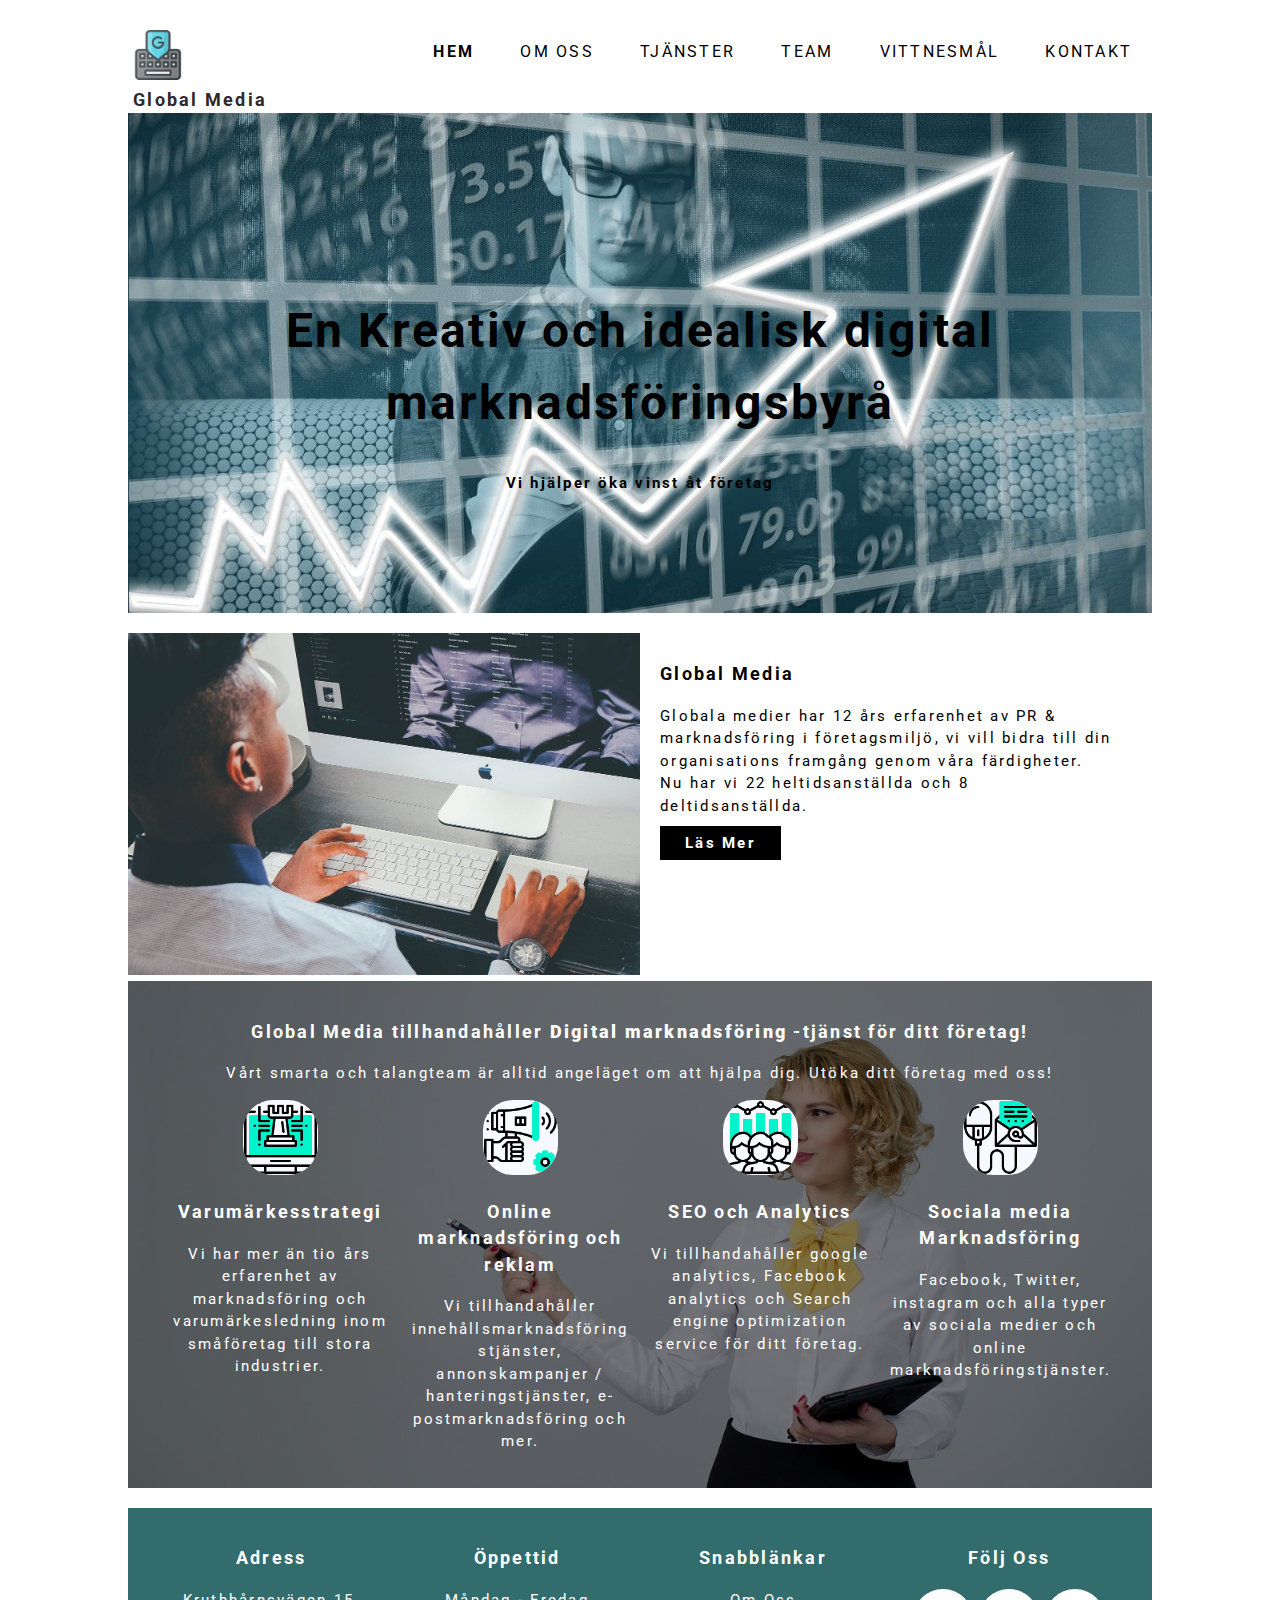
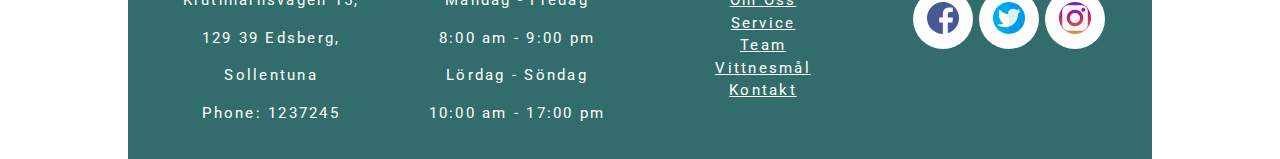
<file: index.html>
<!DOCTYPE html>
<html lang="sv-SE">

<head>
  <meta charset="UTF-8">
  <meta name="viewport" content="width=device-width">
  <title>Kreativ och idealisk digital marknadsföringsidé.</title>
  <link rel="stylesheet" type="text/css" href="style.css">
  <link
    href="https://fonts.googleapis.com/css2?family=Roboto:ital,wght@0,100;0,300;0,400;0,700;1,100;1,300;1,400;1,700&display=swap"
    rel="stylesheet">
</head>

<body>
  <div class="container">
    <!--container starts-->

    <header>
      <!-- header starts here-->
      <div id="branding">

        <a><img src="image/globalmedia-logo.png" alt="logo"></a>
        <h3 class="business-name">Global Media</h3>
      </div>

      <nav>
        <input class="menu-btn" type="checkbox" id="menu-btn" />
        <label class="menu-icon" for="menu-btn"><span class="navicon"></span></label>
        <ul class="menu">
          <li class="current"><a href="index.html"> Hem</a></li>
          <li> <a href="om-oss.html"> Om Oss</a></li>
          <li> <a href="service.html">Tjänster</a></li>
          <li> <a href="team.html"> Team</a></li>
          <li> <a href="vittnesmål.html"> Vittnesmål</a></li>
          <li> <a href="kontakt.html"> Kontakt</a></li>
        </ul>
      </nav>

    </header><!-- header ends here-->


    <section class="showcase clearfix">
      <div class="overflow"></div>
      <div class="container">
        <h1 class="heading-text">En Kreativ och idealisk digital marknadsföringsbyrå</h1>
        <p class="sub-text"> Vi hjälper öka vinst åt företag</p>
      </div>
    </section>

    <section class="sucess-story clearfix">
      <div class="our-story one-half">
        <img src="image/coter-110.jpg" alt="office worker">
      </div>
      <div class="our-story-text one-half">
        <h3>Global Media</h3>
        <p>Globala medier har 12 års erfarenhet av PR & marknadsföring i företagsmiljö, vi vill bidra till din organisations framgång genom våra färdigheter.  Nu har vi 22 heltidsanställda och 8 deltidsanställda.
    </p>
        <a href="om-oss.html" class="button">Läs Mer</a>
      </div>
    </section>
<!--new section started here-->
<section class="our-service clearfix">
  <div class="overflow"></div>
  <div class="inner-container">

    <div class="information">

      <h3>Global Media tillhandahåller <strong> Digital marknadsföring </strong> -tjänst för ditt företag!</h3>

      <p>Vårt smarta och talangteam är alltid angeläget om att hjälpa dig. Utöka ditt företag med oss!</p>

    </div>

    <div class="facts">
      <div class="one-fourth">
        <img src="image/technology_1.png" alt="icon">
        <h3>Varumärkesstrategi</h3>
        <p>Vi har mer än tio års erfarenhet av marknadsföring och varumärkesledning inom småföretag till stora industrier.</p>
      </div>
      <div class="one-fourth">
        <img src="image/technology_2.png" alt="icon">
        <h3>Online marknadsföring och reklam</h3>
        <p>Vi tillhandahåller innehållsmarknadsföring stjänster, annonskampanjer / hanteringstjänster, e-postmarknadsföring och mer.</p>
      </div>
      <div class="one-fourth">
        <img src="image/technology_3.png" alt="icon">
        <h3>SEO och Analytics</h3>
        <p>Vi tillhandahåller google analytics, Facebook analytics och Search engine optimization service för ditt företag.</p>
      </div>
      <div class="one-fourth">
        <img src="image/technology_4.png" alt="icon">
        <h3>Sociala media
          Marknadsföring</h3>
        <p>Facebook, Twitter, instagram och alla typer av sociala medier och online marknadsföringstjänster.</p>
      </div>
    </div>
  </div>
</section><!--new section ended here-->





    <footer class="clearfix">

      <div class="inner-container">
        <div class="one-fourth">

          <h3>Adress</h3>
          <p>Kruthhårnsvägen 15,</p>
          <p> 129 39 Edsberg,</p>
          <p> Sollentuna</p>
          <p>Phone: 1237245</p>
        </div>
        <div class="one-fourth">
          <h3>Öppettid</h3>
          <p>Måndag - Fredag</p>
          <p>8:00 am - 9:00 pm</p>
          <p>Lördag - Söndag</p>
          <p>10:00 am - 17:00 pm</p>
        </div>
        <div class="one-fourth">
          <h3>Snabblänkar</h3>
          <ul class="quick-links">
            <li> <a href="om-oss.html"> Om Oss</a></li>
            <li> <a href="service.html"> Service</a></li>
            <li> <a href="team.html"> Team</a></li>
            <li> <a href="vittnesmål.html"> Vittnesmål</a></li>
            <li> <a href="kontakt.html"> Kontakt</a></li>
          </ul>
        </div>
        <div class="one-fourth">

          <h3>Följ Oss</h3>
          <ul class="social-icons">
            <li class="facebook-icons"><a href="https://facebook.com" target="_blank"><img src="image/facebook.png"
                  alt="facebook"></a></li>
            <li><a href="https://twitter.com" target="_blank"><img src="image/twitter.png" alt="twitter"></a></li>
            <li><a href="https://instagram.com" target="_blank"><img src="image/instagram.png" alt="instagram"></a></li>
          </ul>
          <p></p>
        </div>
      </div>
    </footer>

  </div><!-- container end -->
</body>

</html>
</file>
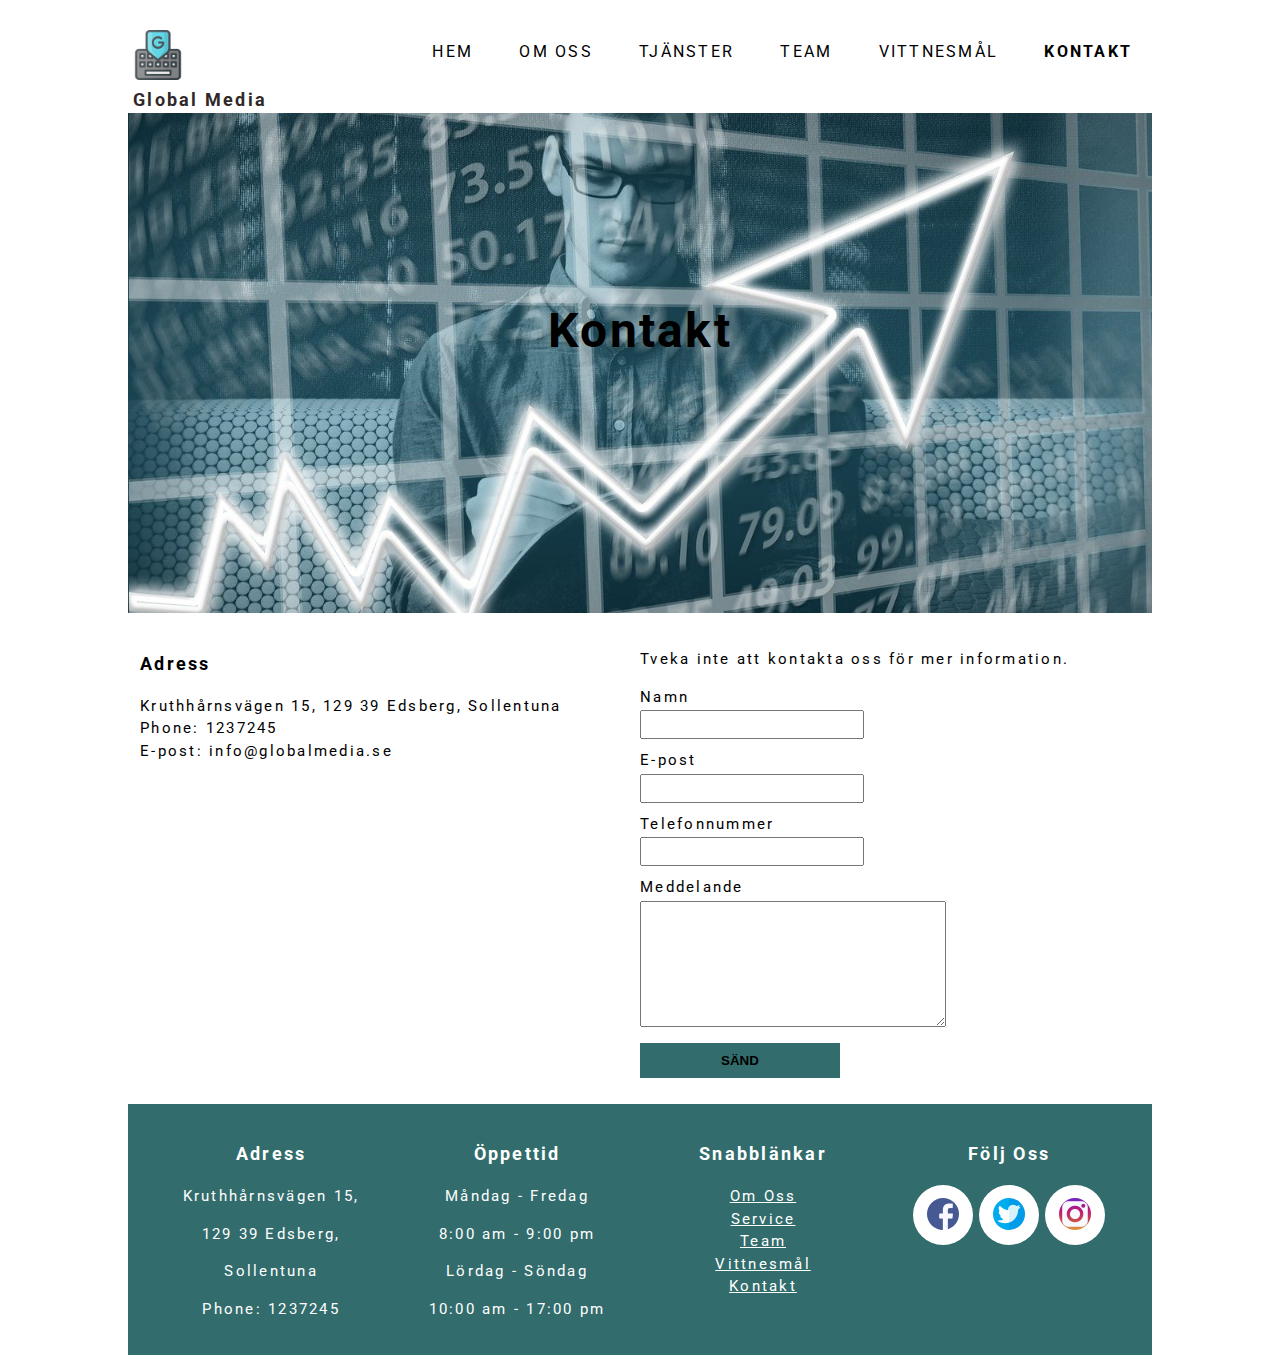
<file: kontakt.html>
<!DOCTYPE html>
<html lang="sv-SE">

<head>
  <meta charset="UTF-8">
  <meta name="viewport" content="width=device-width">
  <title>Kreativ och idealisk digital marknadsföringsidé.</title>
  <link rel="stylesheet" type="text/css" href="style.css">
  <link
    href="https://fonts.googleapis.com/css2?family=Roboto:ital,wght@0,100;0,300;0,400;0,700;1,100;1,300;1,400;1,700&display=swap"
    rel="stylesheet">
</head>

<body>
  <div class="container">
    <!--container starts-->

    <header>
      <!-- header starts here-->
      <div id="branding">

        <a><img src="image/globalmedia-logo.png" alt="logo"></a>
        <h3 class="business-name">Global Media</h3>
      </div>

      <nav>
        <input class="menu-btn" type="checkbox" id="menu-btn" />
        <label class="menu-icon" for="menu-btn"><span class="navicon"></span></label>
        <ul class="menu">
          <li><a href="index.html"> Hem</a></li>
          <li> <a href="om-oss.html"> Om Oss</a></li>
          <li> <a href="service.html">Tjänster</a></li>
          <li> <a href="team.html"> Team</a></li>
          <li> <a href="vittnesmål.html"> Vittnesmål</a></li>
          <li class="current"> <a href="kontakt.html"> Kontakt</a></li>
        </ul>
      </nav>

    </header><!-- header ends here-->


    <section class="showcase clearfix">
      <div class="overflow"></div>
      <div class="container">
        <h1 class="heading-text">Kontakt</h1>
        
      </div>
    </section>


    <main class="main clearfix">
			<div class="inner-container py-3">

				<div class="one-half">
					
					<h3 class="bold">Adress</h3>

					<p>Kruthhårnsvägen 15, 129 39 Edsberg, Sollentuna<br>

						<span class="bold">Phone:</span> 1237245<br>
						<span class="bold">E-post:</span> info@globalmedia.se
					</p>
          <iframe src="https://www.google.com/maps/embed?pb=!1m18!1m12!1m3!1d2028.264551479831!2d17.96345661586386!3d59.445339708757764!2m3!1f0!2f0!3f0!3m2!1i1024!2i768!4f13.1!3m3!1m2!1s0x465f993120ea3437%3A0x34ade1cb523b79e9!2sEdsbergs%20Centrum!5e0!3m2!1ssv!2sse!4v1599163993152!5m2!1ssv!2sse" width="400" height="300" frameborder="0" style="border:0;" allowfullscreen="" aria-hidden="false" tabindex="0"></iframe>
				</div>
				<div class="one-half">
					<p class="bold">Tveka inte att kontakta oss för mer information.</p>
					<form method="get" action="contact.html">
						<label for="name">Namn</label>
						<input type="text" id="name" name="namn" required="required">
						<label for="email">E-post</label>
						<input type="email" id="email" name="email" required="required">
						<label for="telefonnummer">Telefonnummer</label>
						<input type="tel" id="telefonnummer" name="telefonnummer" required="required">
						<label for="meddelande">Meddelande</label>
						<textarea id="meddelande" name="meddelande"></textarea><br>
						<input type="submit" class="submit bold" name="submit" value="SÄND">
					</form>

				</div>



			</div>
		</main>

    <footer class="clearfix">

      <div class="inner-container">
        <div class="one-fourth">

          <h3>Adress</h3>
          <p>Kruthhårnsvägen 15,</p>
          <p> 129 39 Edsberg,</p>
          <p>Sollentuna</p>
          <p>Phone: 1237245</p>
        </div>
        <div class="one-fourth">
          <h3>Öppettid</h3>
          <p>Måndag - Fredag</p>
          <p>8:00 am - 9:00 pm</p>
          <p>Lördag - Söndag</p>
          <p>10:00 am - 17:00 pm</p>
        </div>
        <div class="one-fourth">
          <h3>Snabblänkar</h3>
          <ul class="quick-links">
            <li> <a href="om-oss.html"> Om Oss</a></li>
            <li> <a href="service.html"> Service</a></li>
            <li> <a href="team.html"> Team</a></li>
            <li> <a href="vittnesmål.html"> Vittnesmål</a></li>
            <li> <a href="kontakt.html"> Kontakt</a></li>
          </ul>
        </div>
        <div class="one-fourth">

          <h3>Följ Oss</h3>
          <ul class="social-icons">
            <li class="facebook-icons"><a href="https://facebook.com" target="_blank"><img src="image/facebook.png"
                  alt="facebook"></a></li>
            <li><a href="https://twitter.com" target="_blank"><img src="image/twitter.png" alt="twitter"></a></li>
            <li><a href="https://instagram.com" target="_blank"><img src="image/instagram.png" alt="instagram"></a></li>
          </ul>
          <p></p>
        </div>
      </div>
    </footer>

  </div><!-- container end -->
</body>

</html>
</file>
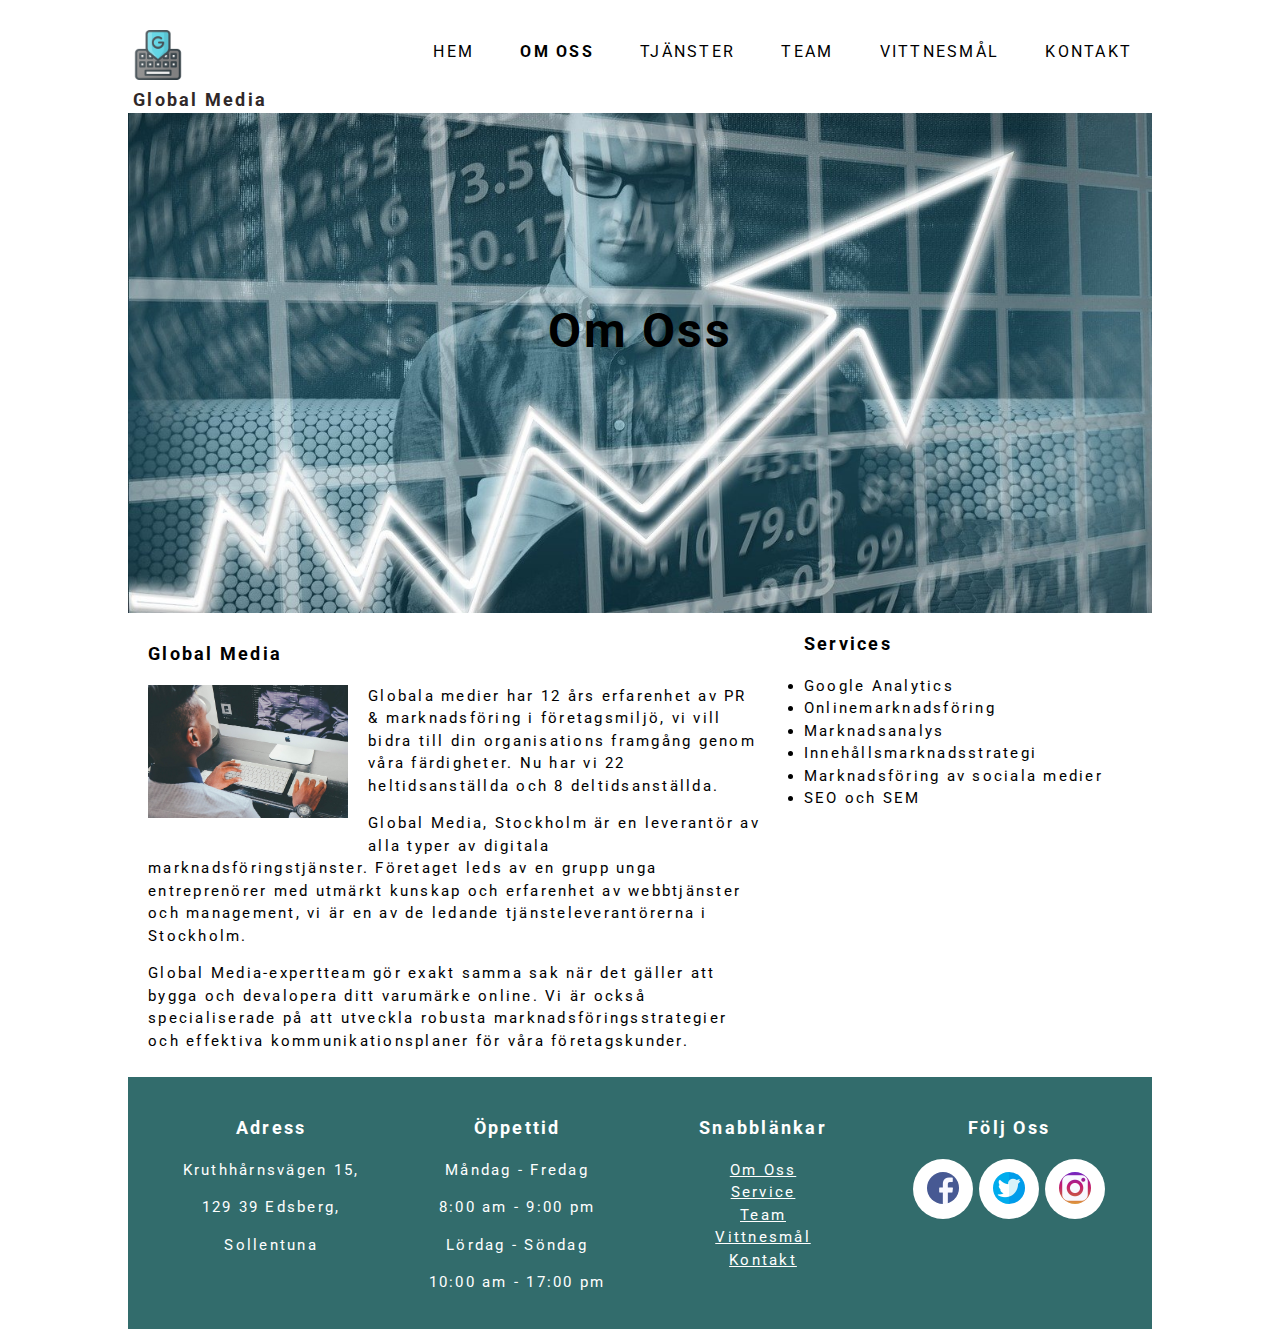
<file: om-oss.html>
<!DOCTYPE html>
<html lang="sv-SE">

<head>
  <meta charset="UTF-8">
  <meta name="viewport" content="width=device-width">
  <title>Kreativ och idealisk digital marknadsföringsidé.</title>
  <link rel="stylesheet" type="text/css" href="style.css">
  <link
    href="https://fonts.googleapis.com/css2?family=Roboto:ital,wght@0,100;0,300;0,400;0,700;1,100;1,300;1,400;1,700&display=swap"
    rel="stylesheet">
</head>

<body>
  <div class="container">
    <!--container starts-->

    <header>
      <!-- header starts here-->
      <div id="branding">

        <a><img src="image/globalmedia-logo.png" alt="logo"></a>
        <h3 class="business-name">Global Media</h3>
      </div>

      <nav>
        <input class="menu-btn" type="checkbox" id="menu-btn" />
        <label class="menu-icon" for="menu-btn"><span class="navicon"></span></label>
        <ul class="menu">
          <li><a href="index.html"> Hem</a></li>
          <li  class="current"> <a href="om-oss.html"> Om Oss</a></li>
          <li> <a href="service.html">Tjänster</a></li>
          <li> <a href="team.html"> Team</a></li>
          <li> <a href="vittnesmål.html"> Vittnesmål</a></li>
          <li> <a href="kontakt.html"> Kontakt</a></li>
        </ul>
      </nav>

    </header><!-- header ends here-->


    <section class="showcase clearfix">
      <div class="overflow"></div>
      <div class="container">
        <h1 class="heading-text">Om Oss</h1>
        
      </div>
    </section>




    <section class="sucess-story  two-third clearfix">
    
      <div class="our-story-text">
        <h3>Global Media</h3>
        <p><img src="image/coter-110.jpg" alt="office worker" class="left-align" width="200" height="auto">Globala medier har 12 års erfarenhet av PR & marknadsföring i företagsmiljö, vi vill bidra till din organisations framgång genom våra färdigheter.  Nu har vi 22 heltidsanställda och 8 deltidsanställda.
    </p>
    <p>Global Media, Stockholm är en leverantör av alla typer av digitala marknadsföringstjänster. Företaget leds av en grupp unga entreprenörer med utmärkt kunskap och erfarenhet av webbtjänster och management, vi är en av de ledande tjänsteleverantörerna i Stockholm.
    </p>
    <p>
      Global Media-expertteam gör exakt samma sak när det gäller att bygga och devalopera ditt varumärke online. Vi är också specialiserade på att utveckla robusta marknadsföringsstrategier och effektiva kommunikationsplaner för våra företagskunder.
    </p>
      </div>
    </section>
    <aside class="one-third">
      <h3>Services</h3>
      <ul>
        <li>Google Analytics</li>
        <li>Onlinemarknadsföring</li>
        <li>Marknadsanalys</li>
        <li>Innehållsmarknadsstrategi</li>
        <li>Marknadsföring av sociala medier</li>
        <li>SEO och SEM</li>

      </ul>
    </aside>


    <footer class="clearfix">

      <div class="inner-container">
        <div class="one-fourth">

          <h3>Adress</h3>
          <p>Kruthhårnsvägen 15,</p>
          <p> 129 39 Edsberg,</p>
          <p> Sollentuna</p>
        </div>
        <div class="one-fourth">
          <h3>Öppettid</h3>
          <p>Måndag - Fredag</p>
          <p>8:00 am - 9:00 pm</p>
          <p>Lördag - Söndag</p>
          <p>10:00 am - 17:00 pm</p>
        </div>
        <div class="one-fourth">
          <h3>Snabblänkar</h3>
          <ul class="quick-links">
            <li> <a href="om-oss.html"> Om Oss</a></li>
            <li> <a href="service.html"> Service</a></li>
            <li> <a href="team.html"> Team</a></li>
            <li> <a href="vittnesmål.html"> Vittnesmål</a></li>
            <li> <a href="kontakt.html"> Kontakt</a></li>
          </ul>
        </div>
        <div class="one-fourth">

          <h3>Följ Oss</h3>
          <ul class="social-icons">
            <li class="facebook-icons"><a href="https://facebook.com" target="_blank"><img src="image/facebook.png"
                  alt="facebook"></a></li>
            <li><a href="https://twitter.com" target="_blank"><img src="image/twitter.png" alt="twitter"></a></li>
            <li><a href="https://instagram.com" target="_blank"><img src="image/instagram.png" alt="instagram"></a></li>
          </ul>
          <p></p>
        </div>
      </div>
    </footer>

  </div><!-- container end -->
</body>

</html>
</file>
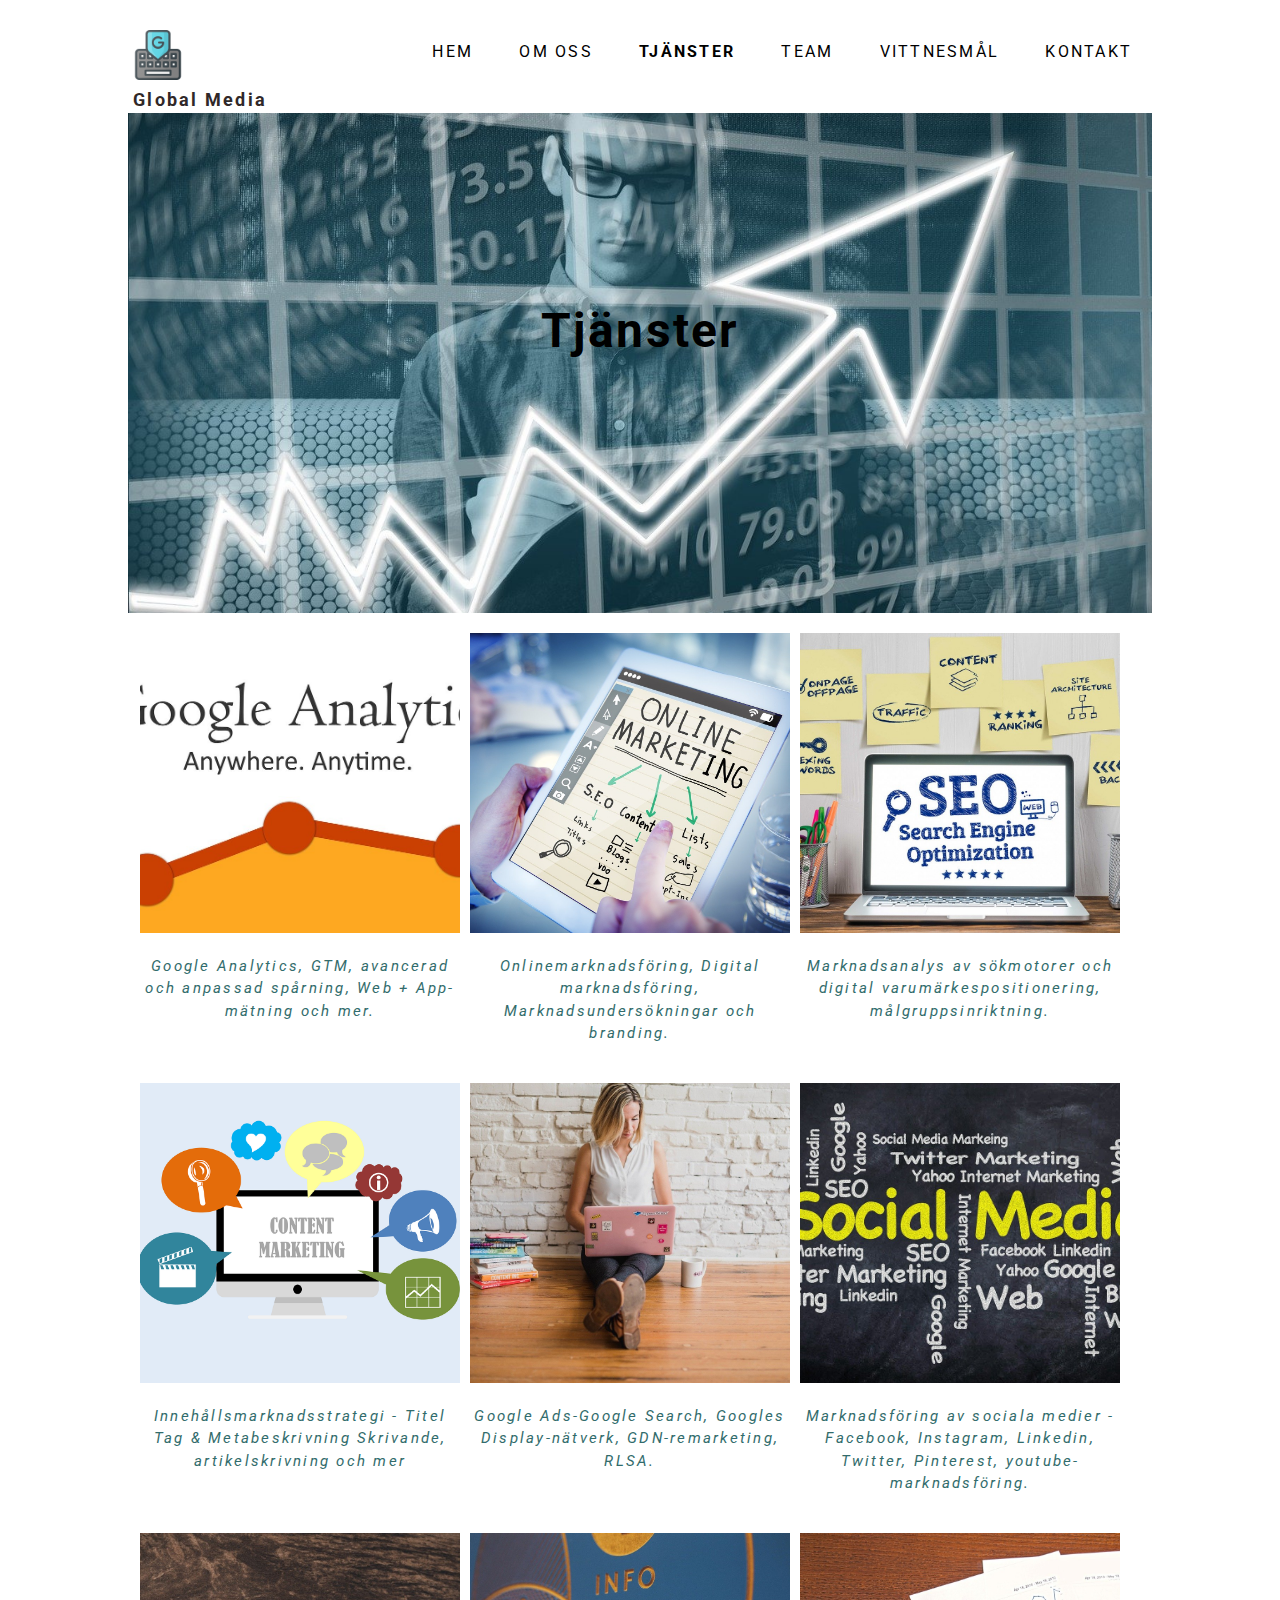
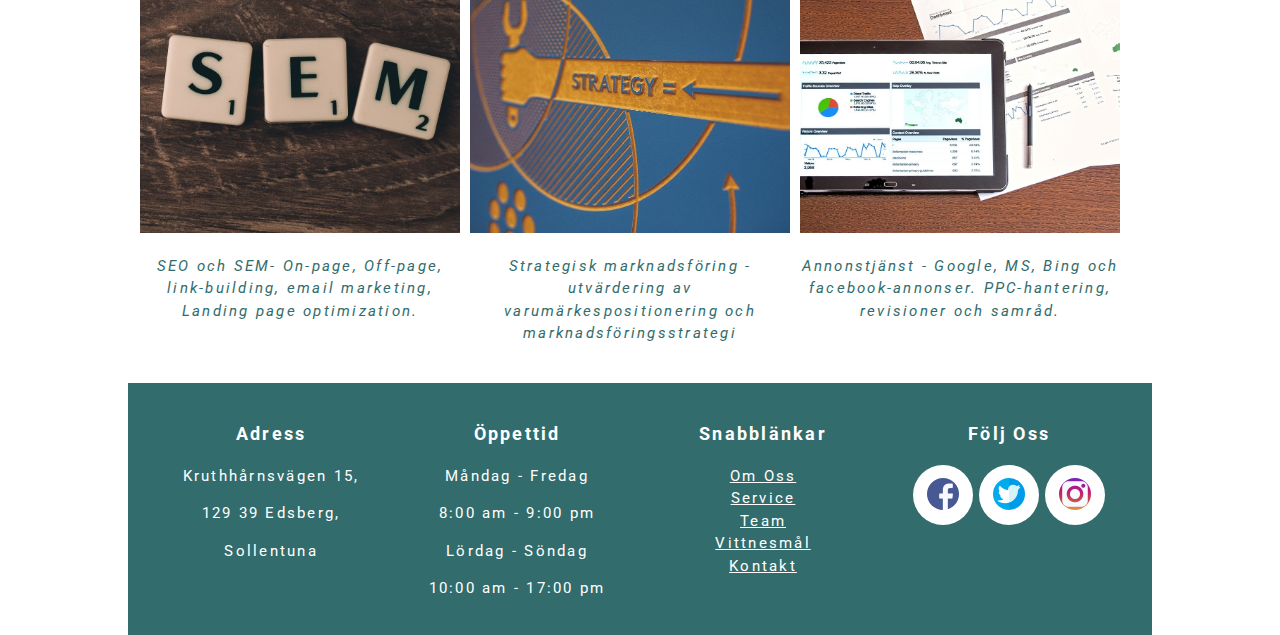
<file: service.html>
<!DOCTYPE html>
<html lang="sv-SE">

<head>
  <meta charset="UTF-8">
  <meta name="viewport" content="width=device-width">
  <title>Kreativ och idealisk digital marknadsföringsidé.</title>
  <link rel="stylesheet" type="text/css" href="style.css">
  <link
    href="https://fonts.googleapis.com/css2?family=Roboto:ital,wght@0,100;0,300;0,400;0,700;1,100;1,300;1,400;1,700&display=swap"
    rel="stylesheet">
</head>

<body>
  <div class="container">
    <!--container starts-->

    <header>
      <!-- header starts here-->
      <div id="branding">

        <a><img src="image/globalmedia-logo.png" alt="logo"></a>
        <h3 class="business-name">Global Media</h3>
      </div>

      <nav>
        <input class="menu-btn" type="checkbox" id="menu-btn" />
        <label class="menu-icon" for="menu-btn"><span class="navicon"></span></label>
        <ul class="menu">
          <li><a href="index.html"> Hem</a></li>
          <li> <a href="om-oss.html"> Om Oss</a></li>
          <li class="current"> <a href="service.html">Tjänster</a></li>
          <li> <a href="team.html"> Team</a></li>
          <li> <a href="vittnesmål.html"> Vittnesmål</a></li>
          <li> <a href="kontakt.html"> Kontakt</a></li>
        </ul>
      </nav>

    </header><!-- header ends here-->


    <section class="showcase clearfix">
      <div class="overflow"></div>
      <div class="container">
        <h1 class="heading-text">Tjänster</h1>

      </div>
    </section>


    <main class="main clearfix py-3">

      <div class="inner-container menu-container">


        <div><img src="image/google-analytics.jpg" alt="google-analytics">
          <p class="service-name">Google Analytics, GTM, avancerad och anpassad spårning, Web + App-mätning och mer.
          </p>
        </div>
        <div>

          <img src="image/online-marketing0.jpg" alt="online-marketing">
          <p class="service-name">Onlinemarknadsföring, Digital marknadsföring, Marknadsundersökningar och branding.</p>

        </div>
        <div>
          <img src="image/search-engine-opt.jpg" alt="seo">
          <p class="service-name">Marknadsanalys av sökmotorer och digital varumärkespositionering, målgruppsinriktning.
          </p>
        </div>
        <div>
          <img src="image/content.png" alt="content">
          <p class="service-name">Innehållsmarknadsstrategi - Titel Tag & Metabeskrivning Skrivande, artikelskrivning
            och mer</p>

        </div>
        <div>
          <img src="image/influencer.jpg" alt="influencer">
          <p class="service-name">Google Ads-Google Search, Googles Display-nätverk, GDN-remarketing, RLSA. </p>

        </div>
        <div>
          <img src="image/social-0.jpg" alt="social-media">
          <p class="service-name">Marknadsföring av sociala medier - Facebook, Instagram, Linkedin, Twitter, Pinterest,
            youtube-marknadsföring.</p>

        </div>
        <div>
          <img src="image/seo-793032_1280.jpg" alt="sem">
          <p class="service-name">SEO och SEM- On-page, Off-page, link-building, email marketing, Landing page
            optimization.</p>

        </div>
        <div>
          <img src="image/strategy-791200_1280.jpg" alt="strategy">
          <p class="service-name">Strategisk marknadsföring - utvärdering av varumärkespositionering och
            marknadsföringsstrategi</p>


        </div>
        <div>
          <img src="image/analysis-1841158_1280.jpg" alt="analysis">
          <p class="service-name">Annonstjänst - Google, MS, Bing och facebook-annonser. PPC-hantering, revisioner och
            samråd.</p>
          </p>
        </div>


      </div>
    </main>



    <footer class="clearfix">

      <div class="inner-container">
        <div class="one-fourth">

          <h3>Adress</h3>
          <p>Kruthhårnsvägen 15,</p>
          <p> 129 39 Edsberg,</p>
          <p> Sollentuna</p>
        </div>
        <div class="one-fourth">
          <h3>Öppettid</h3>
          <p>Måndag - Fredag</p>
          <p>8:00 am - 9:00 pm</p>
          <p>Lördag - Söndag</p>
          <p>10:00 am - 17:00 pm</p>
        </div>
        <div class="one-fourth">
          <h3>Snabblänkar</h3>
          <ul class="quick-links">
            <li> <a href="om-oss.html"> Om Oss</a></li>
            <li> <a href="service.html"> Service</a></li>
            <li> <a href="team.html"> Team</a></li>
            <li> <a href="vittnesmål.html"> Vittnesmål</a></li>
            <li> <a href="kontakt.html"> Kontakt</a></li>
          </ul>
        </div>
        <div class="one-fourth">

          <h3>Följ Oss</h3>
          <ul class="social-icons">
            <li class="facebook-icons"><a href="https://facebook.com" target="_blank"><img src="image/facebook.png"
                  alt="facebook"></a></li>
            <li><a href="https://twitter.com" target="_blank"><img src="image/twitter.png" alt="twitter"></a></li>
            <li><a href="https://instagram.com" target="_blank"><img src="image/instagram.png" alt="instagram"></a></li>
          </ul>
          <p></p>
        </div>
      </div>
    </footer>

  </div><!-- container end -->
</body>

</html>
</file>
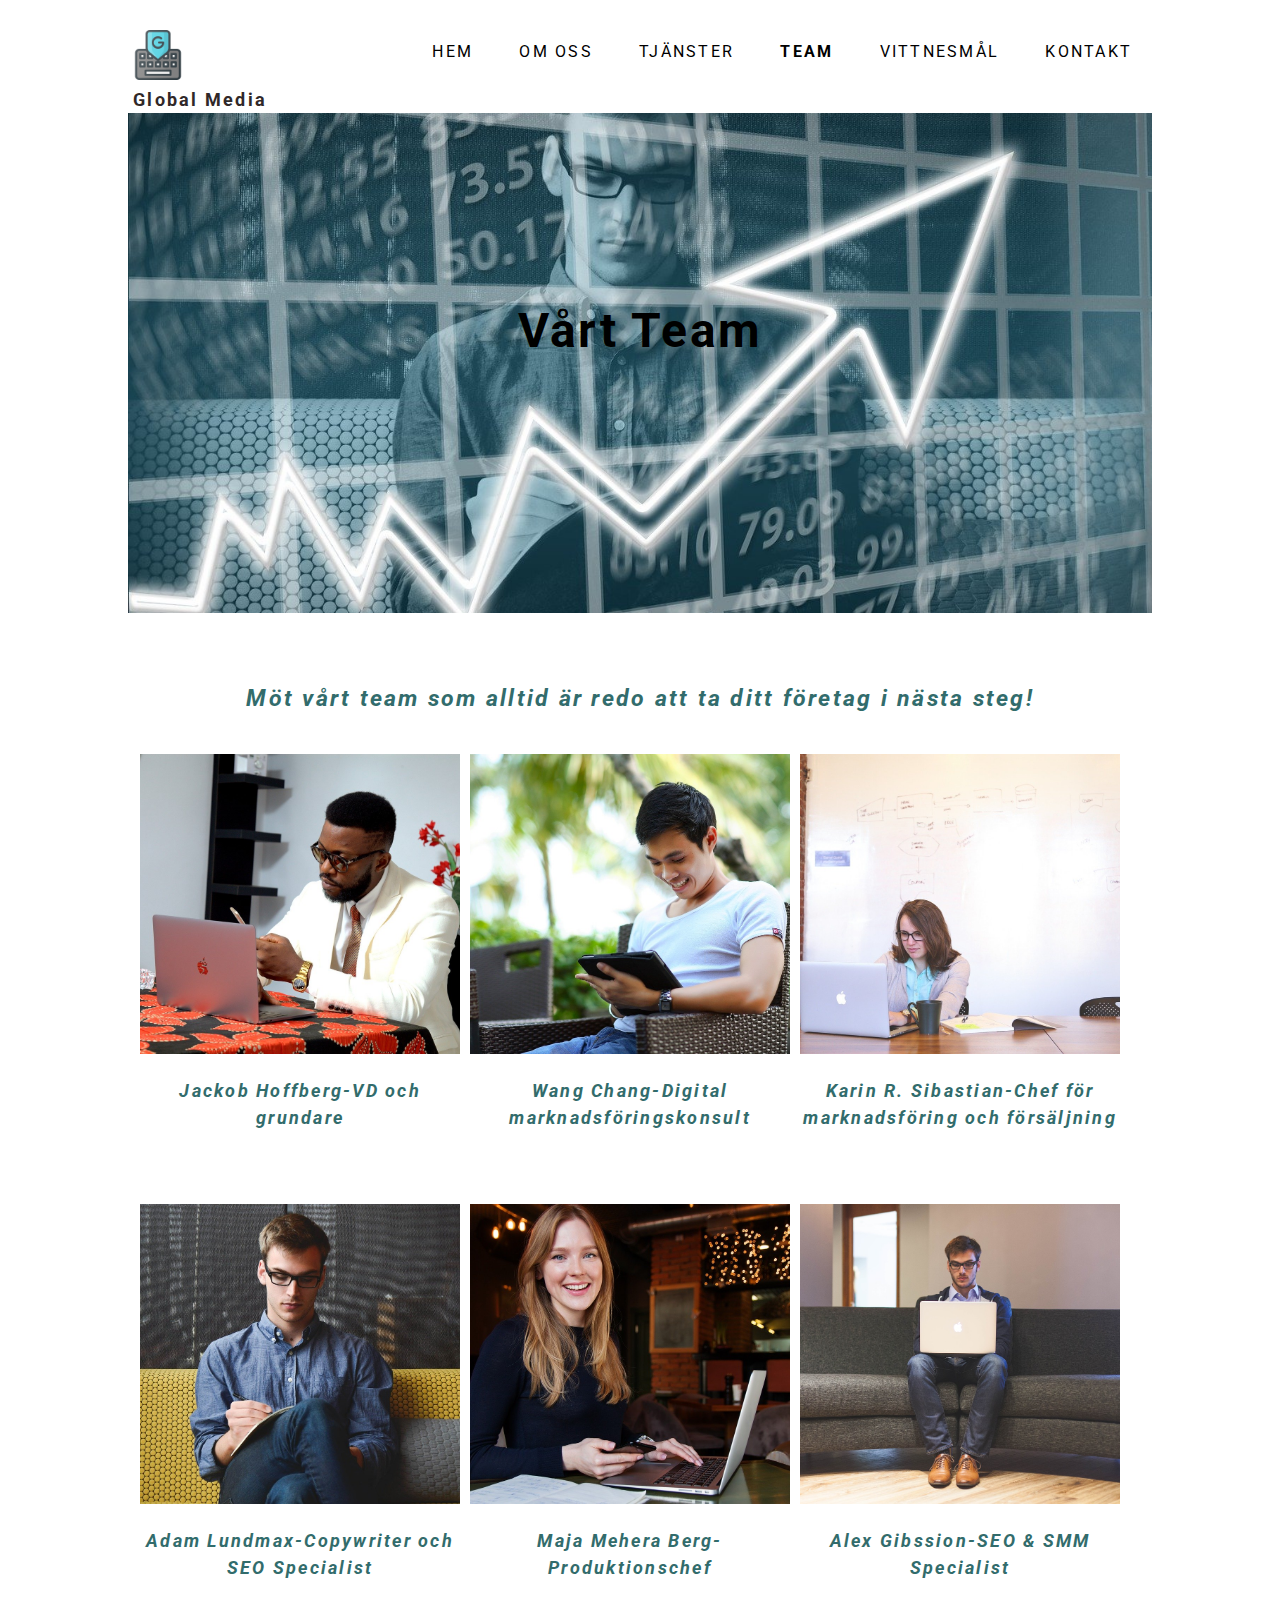
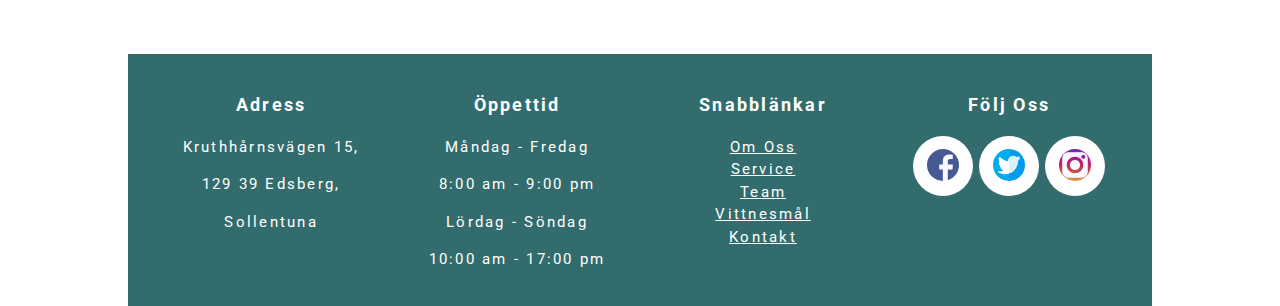
<file: team.html>
<!DOCTYPE html>
<html lang="sv-SE">

<head>
  <meta charset="UTF-8">
  <meta name="viewport" content="width=device-width">
  <title>Kreativ och idealisk digital marknadsföringsidé.</title>
  <link rel="stylesheet" type="text/css" href="style.css">
  <link
    href="https://fonts.googleapis.com/css2?family=Roboto:ital,wght@0,100;0,300;0,400;0,700;1,100;1,300;1,400;1,700&display=swap"
    rel="stylesheet">
</head>

<body>
  <div class="container">
    <!--container starts-->

    <header>
      <!-- header starts here-->
      <div id="branding">

        <a><img src="image/globalmedia-logo.png" alt="logo"></a>
        <h3 class="business-name">Global Media</h3>
      </div>

      <nav>
        <input class="menu-btn" type="checkbox" id="menu-btn" />
        <label class="menu-icon" for="menu-btn"><span class="navicon"></span></label>
        <ul class="menu">
          <li><a href="index.html"> Hem</a></li>
          <li> <a href="om-oss.html"> Om Oss</a></li>
          <li> <a href="service.html">Tjänster</a></li>
          <li class="current"><a href="team.html"> Team</a></li>
          <li> <a href="vittnesmål.html"> Vittnesmål</a></li>
          <li> <a href="kontakt.html"> Kontakt</a></li>
        </ul>
      </nav>

    </header><!-- header ends here-->


    <section class="showcase clearfix">
      <div class="overflow"></div>
      <div class="container">
        <h1 class="heading-text">Vårt Team</h1>

      </div>
    </section>



    <main class="main clearfix py-3">
      <div class="h2-text">

        <h2><i>Möt vårt team som alltid är redo att ta ditt företag i nästa steg!</i></h2>

      </div>

      <div class="inner-container menu-container">

        <div><img src="image/Jackob.jpg" alt="jackob">
          <h3 class="service-name">Jackob Hoffberg-VD och grundare
            </3>
        </div>
        <div>

          <img src="image/Adam Lundmax.jpg" alt="online-marketing">
          <h3 class="service-name">Wang Chang-Digital marknadsföringskonsult</h3>

        </div>
        <div>
          <img src="image/karin.jpg" alt="karin">
          <h3 class="service-name">Karin R. Sibastian-Chef för marknadsföring och försäljning</h3>
        </div>
        <div>
          <img src="image/Roben.jpg" alt="roben">
          <h3 class="service-name">Adam Lundmax-Copywriter och SEO Specialist</h3>

        </div>
        <div>
          <img src="image/maja.jpg" alt="maya">
          <h3 class="service-name">Maja Mehera Berg-Produktionschef</h3>

        </div>
        <div>
          <img src="image/max.jpg" alt="max">
          <h3 class="service-name">Alex Gibssion-SEO & SMM Specialist</h3>

        </div>
    </main>

    <footer class="clearfix">

      <div class="inner-container">
        <div class="one-fourth">

          <h3>Adress</h3>
          <p>Kruthhårnsvägen 15,</p>
          <p> 129 39 Edsberg,</p>
          <p> Sollentuna</p>
        </div>
        <div class="one-fourth">
          <h3>Öppettid</h3>
          <p>Måndag - Fredag</p>
          <p>8:00 am - 9:00 pm</p>
          <p>Lördag - Söndag</p>
          <p>10:00 am - 17:00 pm</p>
        </div>
        <div class="one-fourth">
          <h3>Snabblänkar</h3>
          <ul class="quick-links">
            <li> <a href="om-oss.html"> Om Oss</a></li>
            <li> <a href="service.html"> Service</a></li>
            <li> <a href="team.html"> Team</a></li>
            <li> <a href="vittnesmål.html"> Vittnesmål</a></li>
            <li> <a href="kontakt.html"> Kontakt</a></li>
          </ul>
        </div>
        <div class="one-fourth">

          <h3>Följ Oss</h3>
          <ul class="social-icons">
            <li class="facebook-icons"><a href="https://facebook.com" target="_blank"><img src="image/facebook.png"
                  alt="facebook"></a></li>
            <li><a href="https://twitter.com" target="_blank"><img src="image/twitter.png" alt="twitter"></a></li>
            <li><a href="https://instagram.com" target="_blank"><img src="image/instagram.png" alt="instagram"></a></li>
          </ul>
          <p></p>
        </div>
      </div>
    </footer>

  </div><!-- container end -->
</body>

</html>
</file>
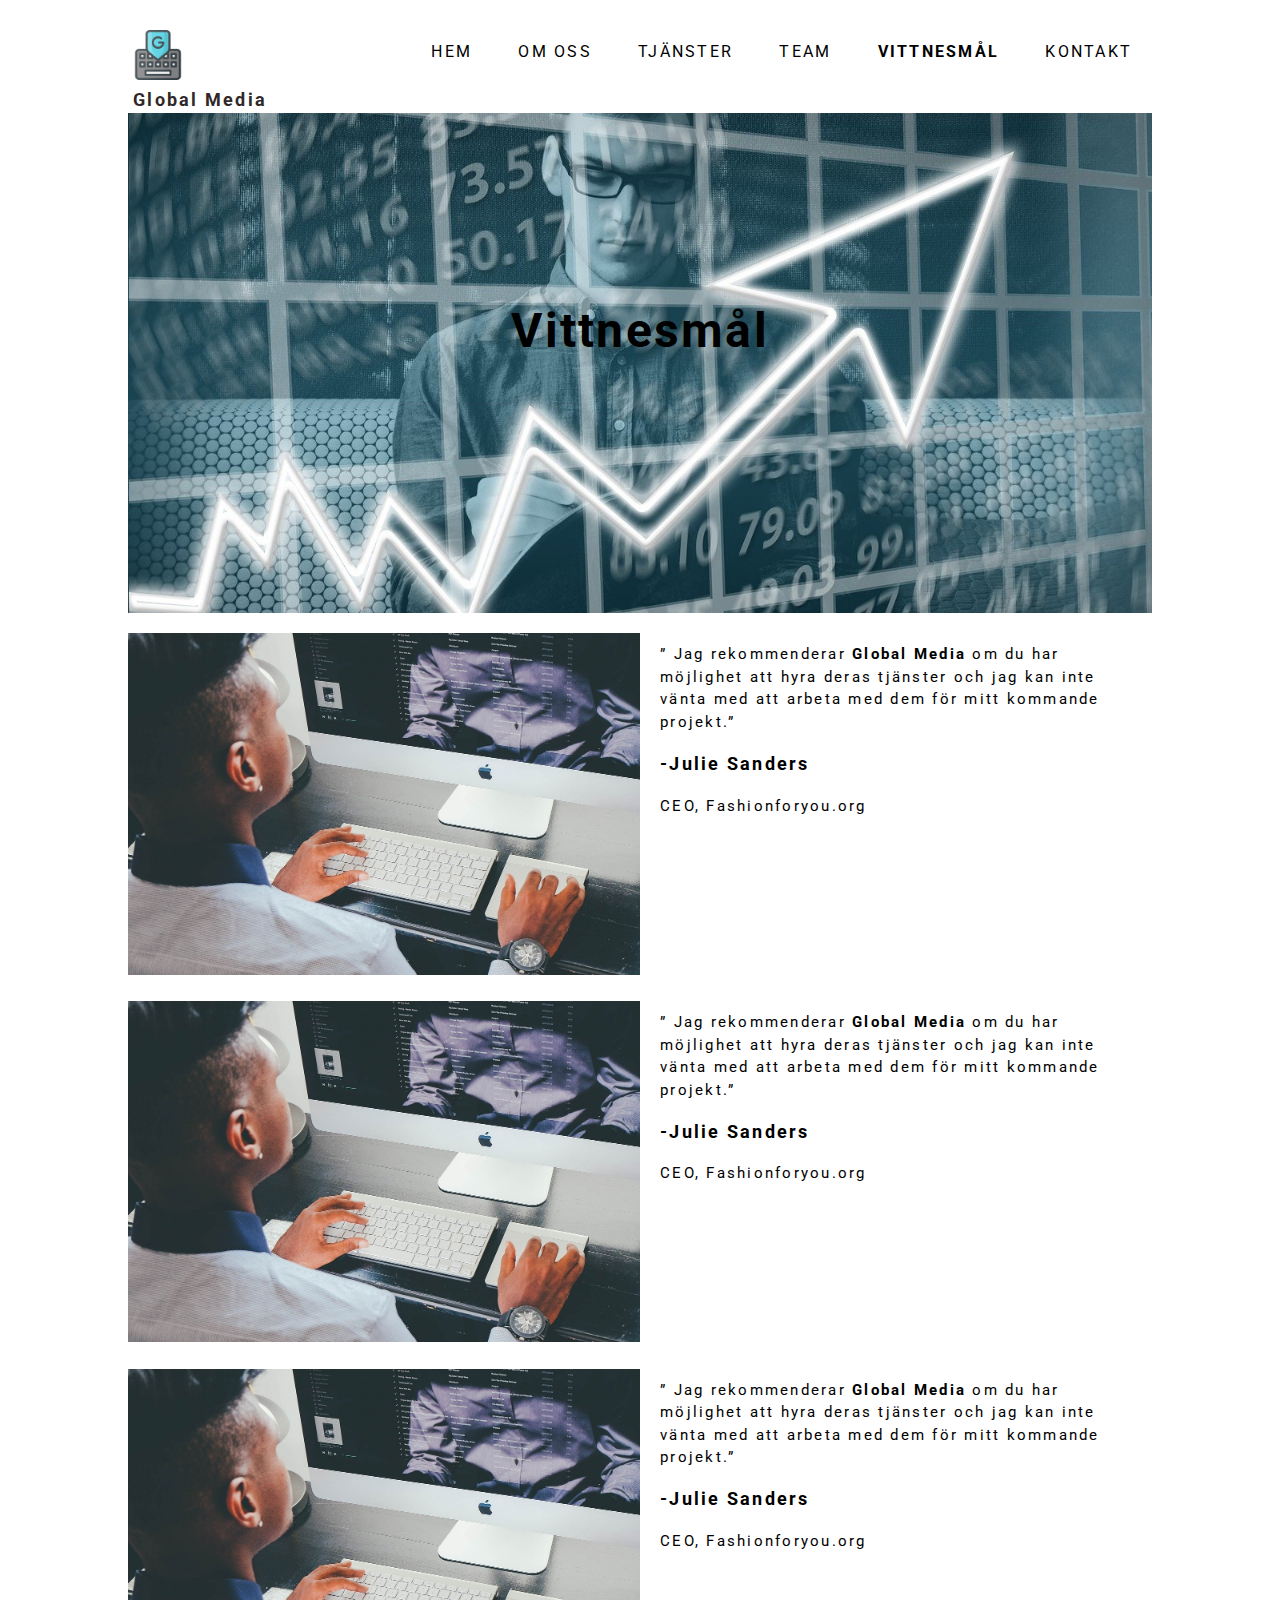
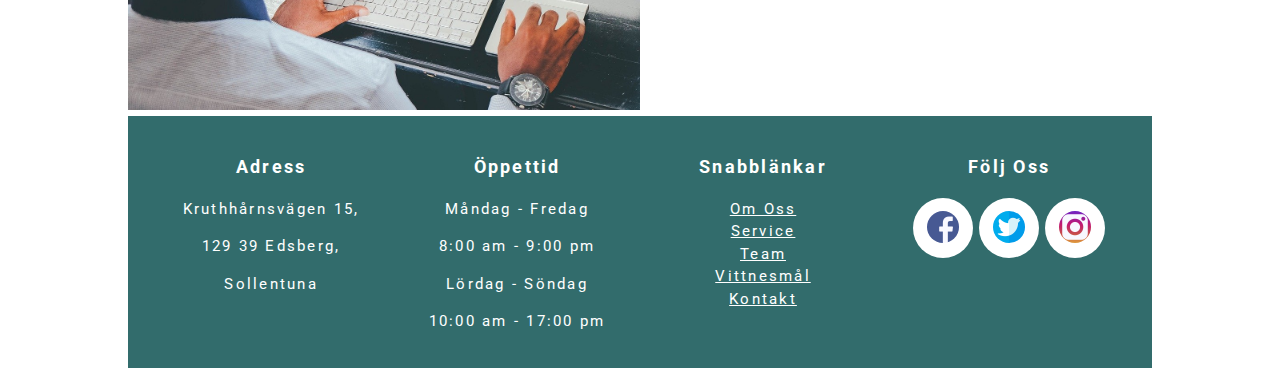
<file: vittnesmål.html>
<!DOCTYPE html>
<html lang="sv-SE">

<head>
  <meta charset="UTF-8">
  <meta name="viewport" content="width=device-width">
  <title>Kreativ och idealisk digital marknadsföringsidé.</title>
  <link rel="stylesheet" type="text/css" href="style.css">
  <link
    href="https://fonts.googleapis.com/css2?family=Roboto:ital,wght@0,100;0,300;0,400;0,700;1,100;1,300;1,400;1,700&display=swap"
    rel="stylesheet">
</head>

<body>
  <div class="container">
    <!--container starts-->

    <header>
      <!-- header starts here-->
      <div id="branding">

        <a><img src="image/globalmedia-logo.png" alt="logo"></a>
        <h3 class="business-name">Global Media</h3>
      </div>

      <nav>
        <input class="menu-btn" type="checkbox" id="menu-btn" />
        <label class="menu-icon" for="menu-btn"><span class="navicon"></span></label>
        <ul class="menu">
          <li><a href="index.html"> Hem</a></li>
          <li><a href="om-oss.html"> Om Oss</a></li>
          <li><a href="service.html">Tjänster</a></li>
          <li><a href="team.html"> Team</a></li>
          <li class="current"> <a href="vittnesmål.html">Vittnesmål</a></li>
          <li> <a href="kontakt.html"> Kontakt</a></li>
        </ul>
      </nav>

    </header><!-- header ends here-->


    <section class="showcase clearfix">
      <div class="overflow"></div>
      <div class="container">
        <h1 class="heading-text">Vittnesmål</h1>
      </div>
    </section>




    <section class="sucess-story clearfix">
      <div class="our-story one-half">
        <img src="image/coter-110.jpg" alt="office worker">
      </div>
      <div class="our-story-text one-half">
        <q> Jag rekommenderar <strong>Global Media </strong>om du har möjlighet att hyra deras tjänster och jag kan inte
          vänta med att arbeta med dem för mitt kommande projekt.</q>
          <h3>-Julie Sanders</h3>
        <p> CEO, Fashionforyou.org</p>

      </div>
    </section>
    <section class="sucess-story clearfix">
      <div class="our-story one-half">
        <img src="image/coter-110.jpg" alt="office worker">
      </div>
      <div class="our-story-text one-half">
         <q> Jag rekommenderar <strong>Global Media </strong>om du har möjlighet att hyra deras tjänster och jag kan inte
          vänta med att arbeta med dem för mitt kommande projekt.</q>
          <h3>-Julie Sanders</h3>
        <p> CEO, Fashionforyou.org</p>

      </div>
    </section>
    <section class="sucess-story clearfix">
      <div class="our-story one-half">
        <img src="image/coter-110.jpg" alt="office worker">
      </div>
      <div class="our-story-text one-half">

        <q> Jag rekommenderar <strong>Global Media </strong>om du har möjlighet att hyra deras tjänster och jag kan inte
          vänta med att arbeta med dem för mitt kommande projekt.</q>
          <h3>-Julie Sanders</h3>
          <p> CEO, Fashionforyou.org</p>

      </div>
    </section>



    <footer class="clearfix">

      <div class="inner-container">
        <div class="one-fourth">

          <h3>Adress</h3>
          <p>Kruthhårnsvägen 15,</p>
          <p> 129 39 Edsberg,</p>
          <p> Sollentuna</p>
        </div>
        <div class="one-fourth">
          <h3>Öppettid</h3>
          <p>Måndag - Fredag</p>
          <p>8:00 am - 9:00 pm</p>
          <p>Lördag - Söndag</p>
          <p>10:00 am - 17:00 pm</p>
        </div>
        <div class="one-fourth">
          <h3>Snabblänkar</h3>
          <ul class="quick-links">
            <li> <a href="om-oss.html"> Om Oss</a></li>
            <li> <a href="service.html"> Service</a></li>
            <li> <a href="team.html"> Team</a></li>
            <li> <a href="vittnesmål.html"> Vittnesmål</a></li>
            <li> <a href="kontakt.html"> Kontakt</a></li>
          </ul>
        </div>
        <div class="one-fourth">

          <h3>Följ Oss</h3>
          <ul class="social-icons">
            <li class="facebook-icons"><a href="https://facebook.com" target="_blank"><img src="image/facebook.png"
                  alt="facebook"></a></li>
            <li><a href="https://twitter.com" target="_blank"><img src="image/twitter.png" alt="twitter"></a></li>
            <li><a href="https://instagram.com" target="_blank"><img src="image/instagram.png" alt="instagram"></a></li>
          </ul>
          <p></p>
        </div>
      </div>
    </footer>

  </div><!-- container end -->
</body>

</html>
</file>
<file: style.css>
.showcase {
    background-image: url("image/1sddv.jpg");
    background-size: cover;
    background-position: center;
    height: 500px;
    width: 100%;
    box-sizing: border-box;
    z-index: 1;
    position: relative;
    text-align: center;
    padding: 150px 0;
    margin: auto;
    font-weight: bold;

}

.heading-text{
  font-weight: bold;
  font-size: 48px;
}

body {

    font: 15px bold;
    line-height: 1.5;
    padding: 0;
    margin: 0;
    font-family: 'Roboto', sans-serif;
    letter-spacing: 0.15em;
}


.container{
    width: 80%;
    margin: auto;
    overflow: hidden;
}

ul {
    padding: 0px;
    margin: 0px;


}
img{
  max-width: 100%;
}

.button_1 {

    height: 40px;
    background-color: #e8491d;
    border: 10;
    padding-left: 20px;
    padding-right: 20px;
    color: white;
    border: 0;
}


header {

    background: white;
    color: rgb(48, 40, 40);
    padding-top: 30px;
    min-width: 70px;
    position: relative;
}

header a {

    color: black;
    text-decoration: none;
    text-transform: uppercase;
    font-size: 16px;
}

header li {
    display: inline;
    padding: 0 20px 0 20px;

}

header #branding {
    float: left;
    max-width: 200px;
    height: 60;
    padding: 0 5px 0 5px;
    width: auto;
    

}
#branding img{
    height: 50px;
}

header #branding h1 {
    margin: 0;
}
.business-name{
    margin: 0px 0px;
}
header nav{

    float: right;
    margin-top: 10px;
}
 nav h2{

    float: left;
    margin-top: 10px;
}
header .highlight,
header .current a {
    color: #000000;
    font-weight: bold;
}

header a :hover {

    color: #cccccc;
    font-weight: bold;
}
.information{
    text-align: center;
   
    
   }
   .information h3{
     font-weight: bold; 
   }
   .one-half{
    width: 50%;
    display: block;
    float: left;
    margin-top: 20px;
  }
  .our-story-text{
    padding-top: 20px;
    color: #000000;
    text-align: left;
    padding: 10px 40px 10px 20px;
    box-sizing: border-box;
    }
  .button{
    background-color: #000000;
    padding: 8px 25px;
    color: #ffffff;
    text-decoration: none;
    font-weight: bold;
  }
   .facts .one-fourth{
     padding: 0px 10px;
     box-sizing: border-box;
   }
.one-fourth{
    width: 25%;
    float: left;
    display: block;
    text-align: center;
    padding: 0 15px;
    box-sizing: border-box;
  
  }
  .one-fourth img{
    max-width: 75px;
    height: 75px;
    border-radius: 30px;
    background-color: #f8f8ff;
  
  }
  .two-third{
    width: 66%;
    display: block;
    float: left;
  }
  
  .our-service .inner-container{
    padding: 150px 0;
    z-index: 2;
    position: relative;
    overflow: hidden;
    box-sizing: border-box;
  }

/* om oss starts here */
#nav {

    padding: 10px;
    background-color: blueviolet;
}
/* service page css here */
.menu-container div{
  width: 32%;
  margin-right: 1%;
  float: left;
  display: block;
  height: 420px;
  text-align: center;
  margin-bottom: 10px;
  overflow: hidden;
  padding-top: 20px;
  font-style: italic;
  color: #326c6c;
}
.menu-container img{
 object-fit: cover;
 height: 300px;
 width: 100%;
 transition: transform .2s; /* Animation */
 overflow: hidden;
}
.menu-container img:hover{
 transform: scale(1.1);
 overflow: hidden;
 transition: transform .2s; /* Animation */
}
/*team page css here*/
.h2-text{
color: #326c6c;
text-align: center;
padding-top: 50px;
}

/* footer */

footer{
    text-align: left;
    padding: 20px;
    margin-top: 20px;
    color: white;
    background-color: #326c6c;
    overflow: hidden;

}

footer ul {
    list-style-type: none;
}

footer a {
    color: #ffffff;
}

.clearfix {
    clear: both;
}

.one-fourth {
    width: 25%;
    float: left;
    display: block;
    text-align: center;
    padding: 0px;
    margin: auto;
    box-sizing: border-box;

}
.social-icons{
    display: block;
    list-style: none;
  }
  .social-icons li {
    display: inline-block;
    display: inline-block;
background: #fff;
border-radius: 30px;
height: 60px;
width: 60px;
line-height: 50px;
vertical-align: middle;
  }
  .social-icons li a {
    margin-top: 8px;
    display: block;
}
  
  .social-icons img{
    width: 32px;
    height: auto;
    margin: 5px;
  }
  .facebook-icons{
      color: #00bfff;
  }
   /* kontakt page css*/
  .one-half{
    width: 50%;
    display: block;
    float: left;
  
  }
  .inner-container{
    max-width: 1000px;
    margin: auto;
    width: 100%;
    overflow: hidden;
  }
label{
    margin: 10px 0px 2px;
    display: block;
  }
  input{
    margin: 0px;
    padding: 5px 10px;
    width: 200px;
  }
  textarea{
    height: 120px;
    margin-bottom: 10px;
    width: 300px;
  }
  .submit{
    background-color: #326c6c;
    color: #000;
    border: 0;
    padding: 10px 20px;
    font-weight: bold;
  }
  .submit:hover{
    color:  #ffffff;
  }
  .submit:focus{
    outline: 2px solid #222222;
  }
  
  .our-service{
    background-image: url("image/business-w80.jpg");
    background-size: cover;
    background-position: center;
    overflow: hidden;
    position: relative;
   

  }
  .our-service .overflow{
position: absolute;
height: 100%;
width: 100%;
background-color: rgba(0,0,0,0.5);
 }
 .our-service .inner-container{
     padding: 20px;
     color: #fff;
     z-index: 1;
    position: relative;
 }

header .menu-icon {
  display: none;
}
header .menu-btn {
  display: none;
}
.left-align{
  float: left;
  margin-right: 20px;
  margin-bottom: 20px;
}

/* On screens that are 1024px or less */
@media screen and (max-width: 1024px) {
  .one-fourth {
    width: 50%;
  }
  .menu-container div {
    width: 49%;
  }
}

/* On screens that are 600px or less, set the background color to olive */
@media screen and (max-width: 768px) {
  .one-fourth, .one-half, .two-third {
    width: 100%;
  }
  .menu-container div {
    width: 100%;
    margin-left: 0;
    margin-right: 0;
  }

/* menu */
header nav {
  width: 50%;
}
header ul {
  margin: 0;
    padding: 0;
    list-style: none;
    overflow: hidden;
    background-color: #fff;
    position: absolute;
    z-index: 999;
    top: 100px;
    width: 100%;
}

header li a {
  display: block;
  padding: 0px 20px;
  border-right: 1px solid #f4f4f4;
  text-decoration: none;
}

header .menu {
  clear: both;
  max-height: 0;
  transition: max-height .2s ease-out;
}

/* menu icon */

header .menu-icon {
  cursor: pointer;
  display: inline-block;
  float: right;
  padding: 28px 20px;
  position: relative;
  user-select: none;
}

header .menu-icon .navicon {
  background: #333;
  display: block;
  height: 2px;
  position: relative;
  transition: background .2s ease-out;
  width: 18px;
}

header .menu-icon .navicon:before,
header .menu-icon .navicon:after {
  background: #333;
  content: '';
  display: block;
  height: 100%;
  position: absolute;
  transition: all .2s ease-out;
  width: 100%;
}

header .menu-icon .navicon:before {
  top: 5px;
}

header .menu-icon .navicon:after {
  top: -5px;
}

/* menu btn */

header .menu-btn {
  display: none;
}

header .menu-btn:checked ~ .menu {
  max-height: 340px;
}

header .menu-btn:checked ~ .menu-icon .navicon {
  background: transparent;
}

header .menu-btn:checked ~ .menu-icon .navicon:before {
  transform: rotate(-45deg);
}

header .menu-btn:checked ~ .menu-icon .navicon:after {
  transform: rotate(45deg);
}

header .menu-btn:checked ~ .menu-icon:not(.steps) .navicon:before,
header .menu-btn:checked ~ .menu-icon:not(.steps) .navicon:after {
  top: 0;
}

}
</file>
